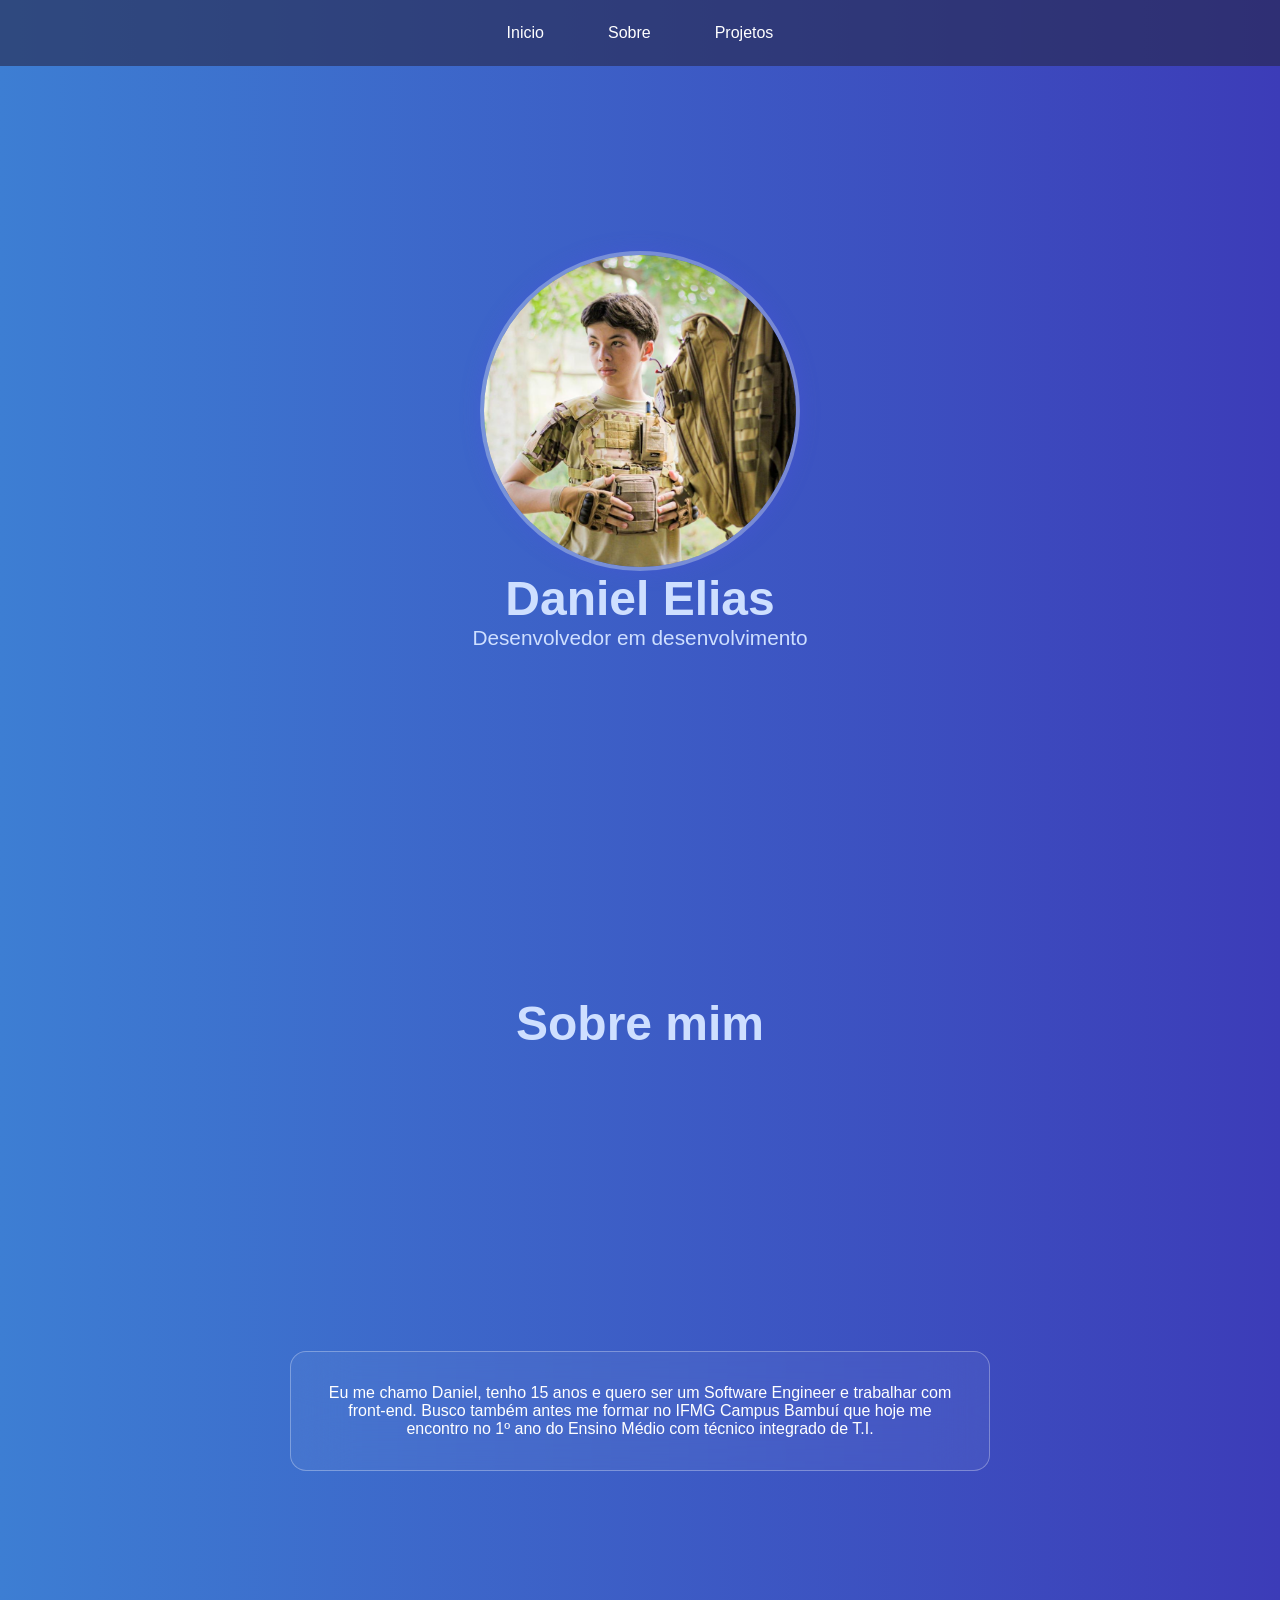
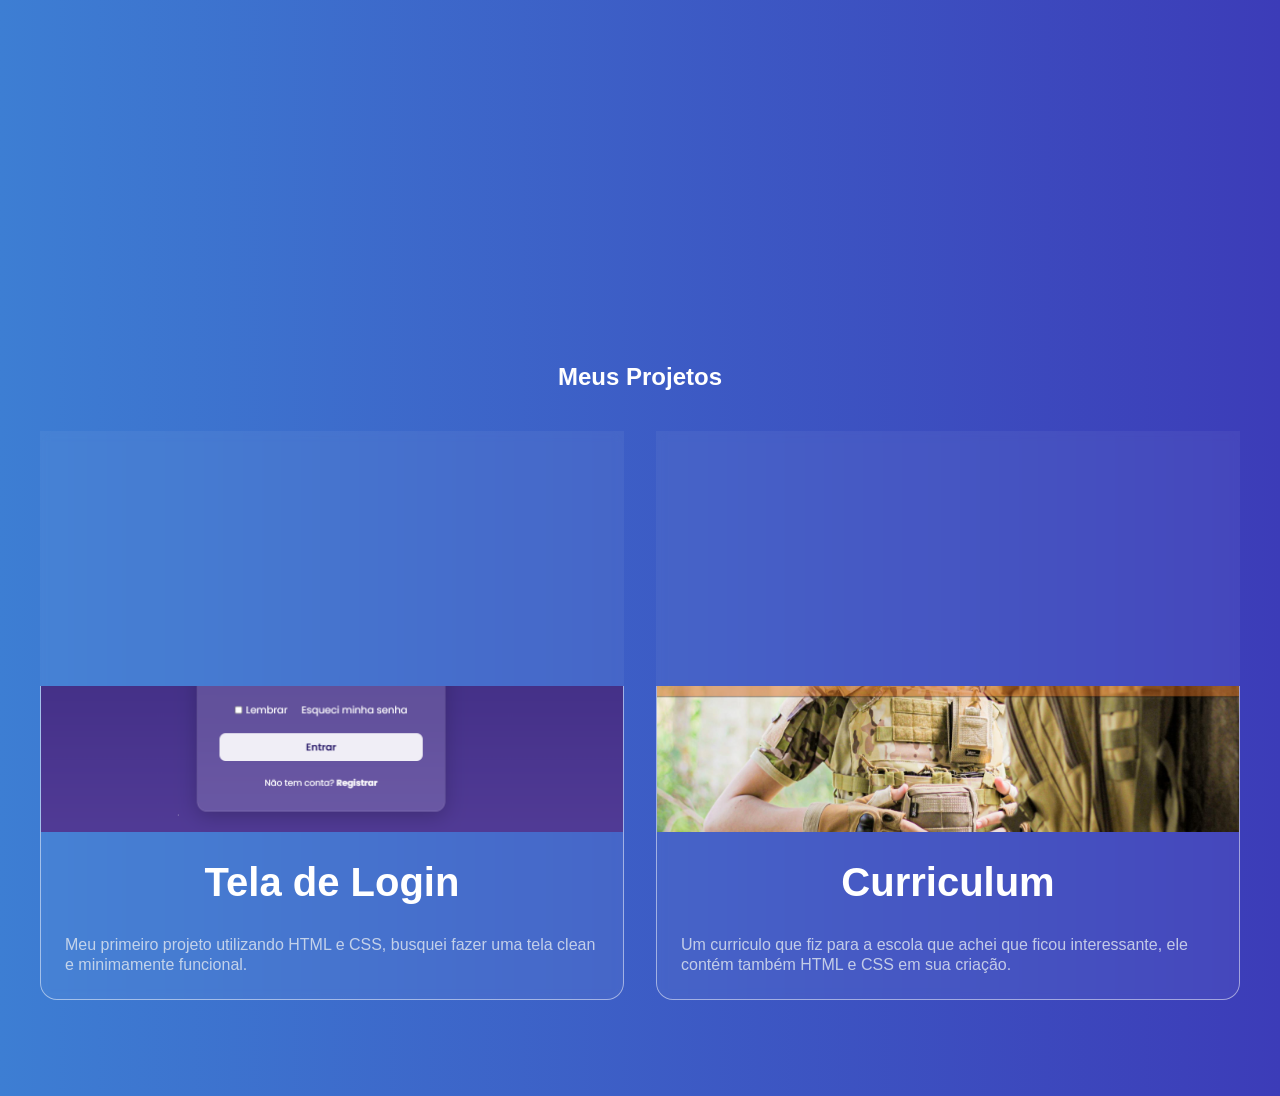
<file: index.html>
<!doctype html>
<html lang="pt-br">
  <head>
    <meta charset="UTF-8" />
    <meta name="viewport" content="width=device-width, initial-scale=1.0" />
    <link rel="stylesheet" href="style.css" />
    <title>Portfólio | DevDandan</title>
  </head>
  <body>
    <nav class="navegacao">
      <ul class="menu">
        <li>
          <a href="#Inicio" class="Link-menu">Inicio</a>
        </li>
        <li>
          <a href="#Sobre" class="Link-menu">Sobre</a>
        </li>
        <li>
          <a href="#Projetos" class="Link-menu">Projetos</a>
        </li>
      </ul>
    </nav>
    <main id="Inicio" class="cabeçalho">
      <img src="foto daniel.jpeg" alt="Foto-Daniel" class="Daniel" />
      <h1 class="Info-inicial">Daniel Elias</h1>
      <p class="paragrafo-inicio">Desenvolvedor em desenvolvimento</p>
    </main>

    <section id="Sobre" class="Secao-sobre">
      <h1 class="Info-Sobre">Sobre mim</h1>
      <div class="Caixa-sobre">
        <p class="Sobre-paragrafo">
          Eu me chamo Daniel, tenho 15 anos e quero ser um Software Engineer e
          trabalhar com front-end. Busco também antes me formar no IFMG Campus
          Bambuí que hoje me encontro no 1º ano do Ensino Médio com técnico
          integrado de T.I.
        </p>
      </div>
    </section>
    <section id="Projetos" class="secao-Projetos">
      <h1 class="Info-Projetos">Meus Projetos</h1>
      <div class="Projetos-caixa">
    
        <div class="Projetos-Card">
          <a href="TESTE NOVO SEI LA OQ/index.html" target="_blank">
          <img src="Foto Login.png" alt="Tela Login" class="Projeto1-imagem">
          <div class="Caixa-text">
          <h3 class="titulo-projeto">Tela de Login</h3>
          <p class="paragrafo-projeto">
            Meu primeiro projeto utilizando HTML e CSS, busquei fazer uma tela
            clean e minimamente funcional.</p>
            </a>
          </div>
            
        </div>
        <div class="Projetos-Card"> 
            <a href="DANIEL PROGRAMAÇÂO/PAG INICIO.html" target="_blank">
             <img  src="Foto Curriculum.png"alt="Curriculum Vitae"class="Projeto1-imagem">
          <div class="Caixa-text">
          <h3 class="titulo-projeto">Curriculum</h3>
          <p class="paragrafo-projeto">
            Um curriculo que fiz para a escola que achei que ficou interessante,
            ele contém também HTML e CSS em sua criação.</p>
            </a>
            </div>
        </div>
      </div>
    </section>
  </body>
</html>
</file>
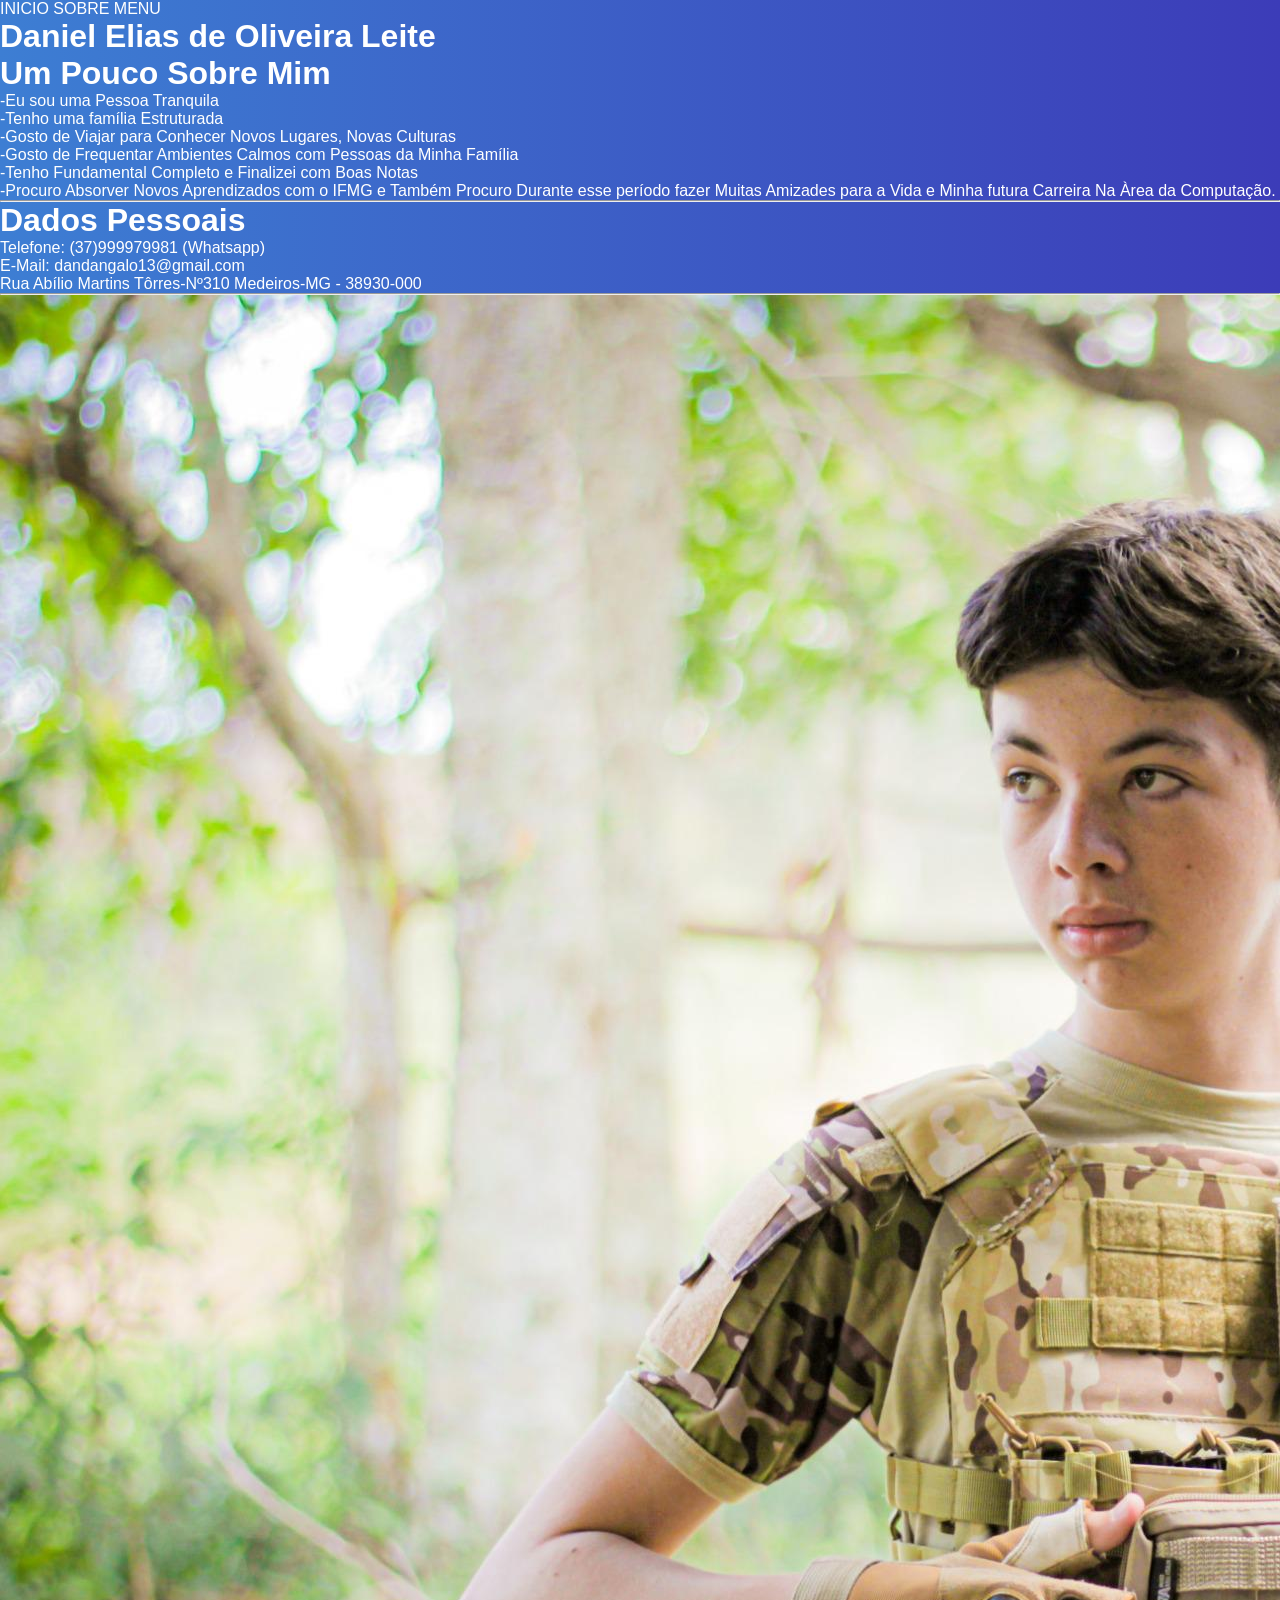
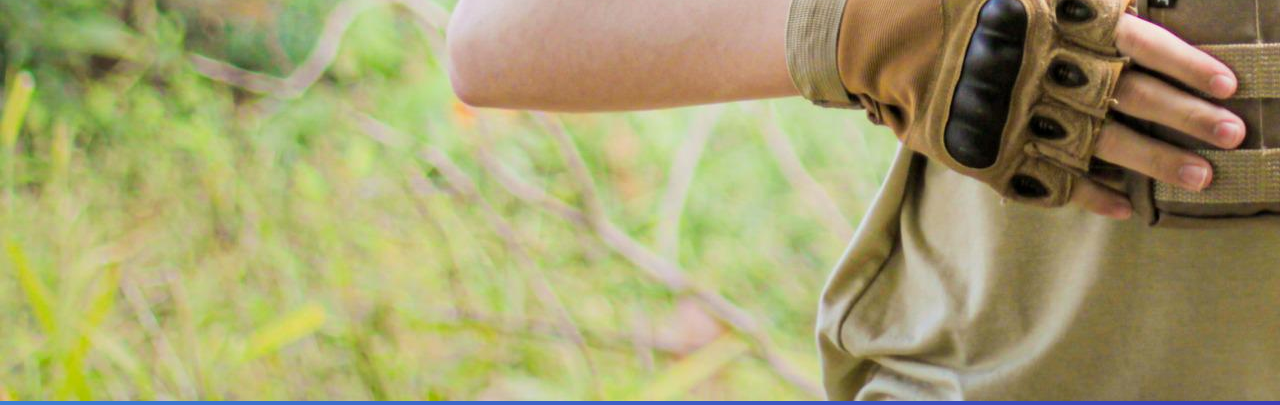
<file: Curriculo base.html>
<!DOCTYPE html>
<html>
<head>
    <meta charset="UTF-8">
    <title>Curriculum Vitae</title>
    <link rel="stylesheet" href="style.css">
    <link rel="icon" href="Icone.png" type="image/png">
</head>
<body>
    
    <nav>   
     <a href="PAG INICIO.html">INICIO</a>
     <a href="Pag Sobre.html">SOBRE </a>
     <a href="Curriculo base.html">MENU</a>
    </nav>

    <h1> Daniel Elias de Oliveira Leite</h1>
    
    <h1>Um Pouco Sobre Mim</h1>

        <p> -Eu sou uma Pessoa Tranquila</p>
        <p>-Tenho uma família Estruturada</p> 
        <p>-Gosto de Viajar para Conhecer Novos Lugares, Novas Culturas</p> 
        <p>-Gosto de Frequentar Ambientes Calmos com Pessoas da Minha Família</p>
        <p>-Tenho Fundamental Completo e Finalizei com Boas Notas</p>
        <p>-Procuro Absorver Novos Aprendizados com o IFMG e Também Procuro Durante esse período fazer Muitas Amizades 
    para a Vida e Minha futura Carreira Na Àrea da Computação.</p>
            
    
    <hr>

    <h1> Dados Pessoais</h1>
        


    <p> Telefone: (37)999979981 (Whatsapp) </p>
    <p> E-Mail: dandangalo13@gmail.com</p>
    <p> Rua Abílio Martins Tôrres-Nº310 Medeiros-MG - 38930-000</p>




        <hr>   
        
    
        <img src="Dnaiel.JPG">


    

        








</body>
</html>
</file>
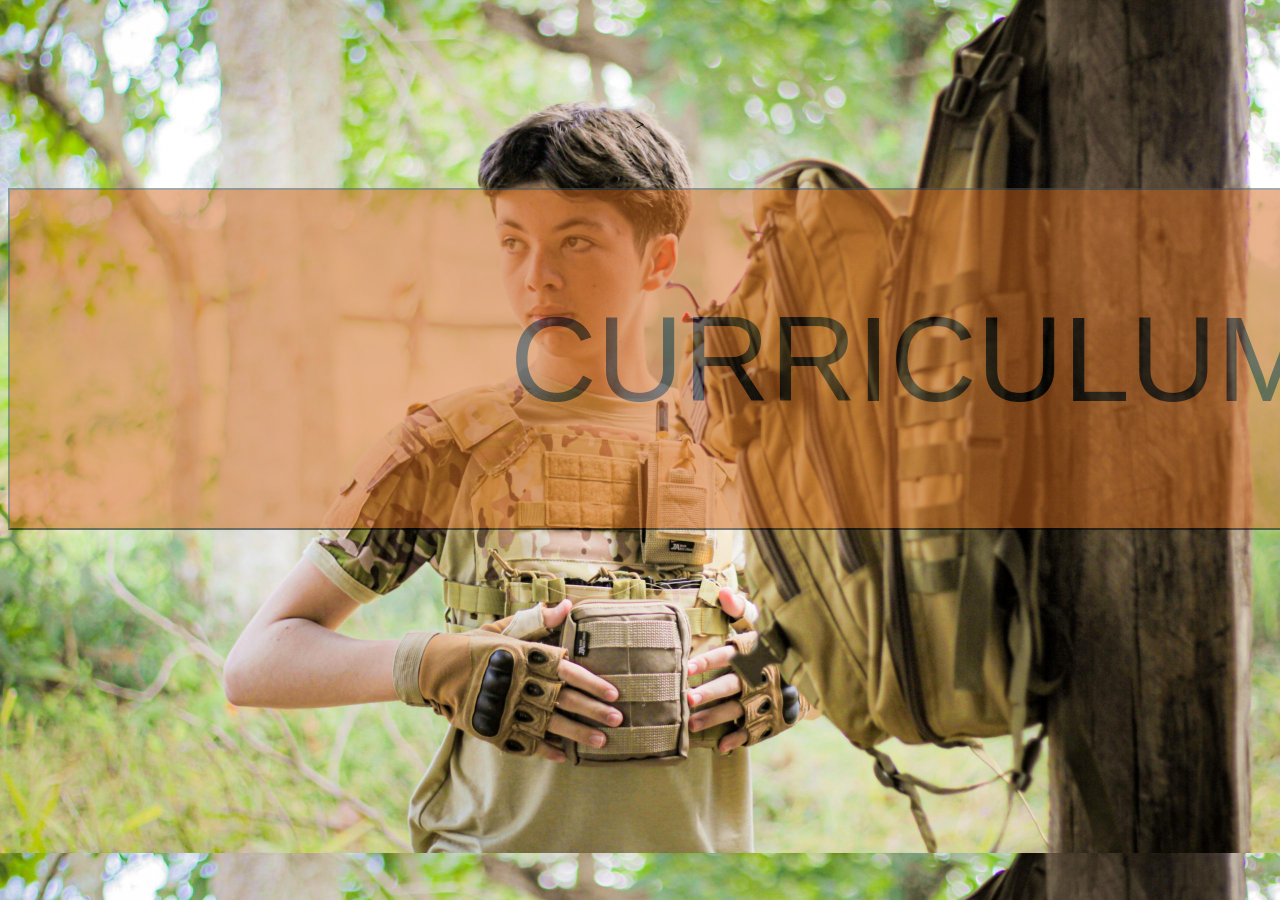
<file: PAG INICIO.html>
<!DOCTYPE html>
<html>
<head >
    <meta charset="UTF-8" />
    <title>Pag Inicial do Curriculum Vitae</title>
    <link rel="stylesheet" href="Style2.css">
    <link rel="icon" href="Icone.png" type="image/png">
</head>
<body>
   

<br>
<br>
<br>
<br>
<br>
<br>>
<br>
<br>
<br>
<br>
 <a href="Curriculo base.html">
    <button type="submit" style="font-size: 120px;" >CURRICULUM </button>
</a>

<br>
<br>
<br>
<br>




</body>
</html>
</file>
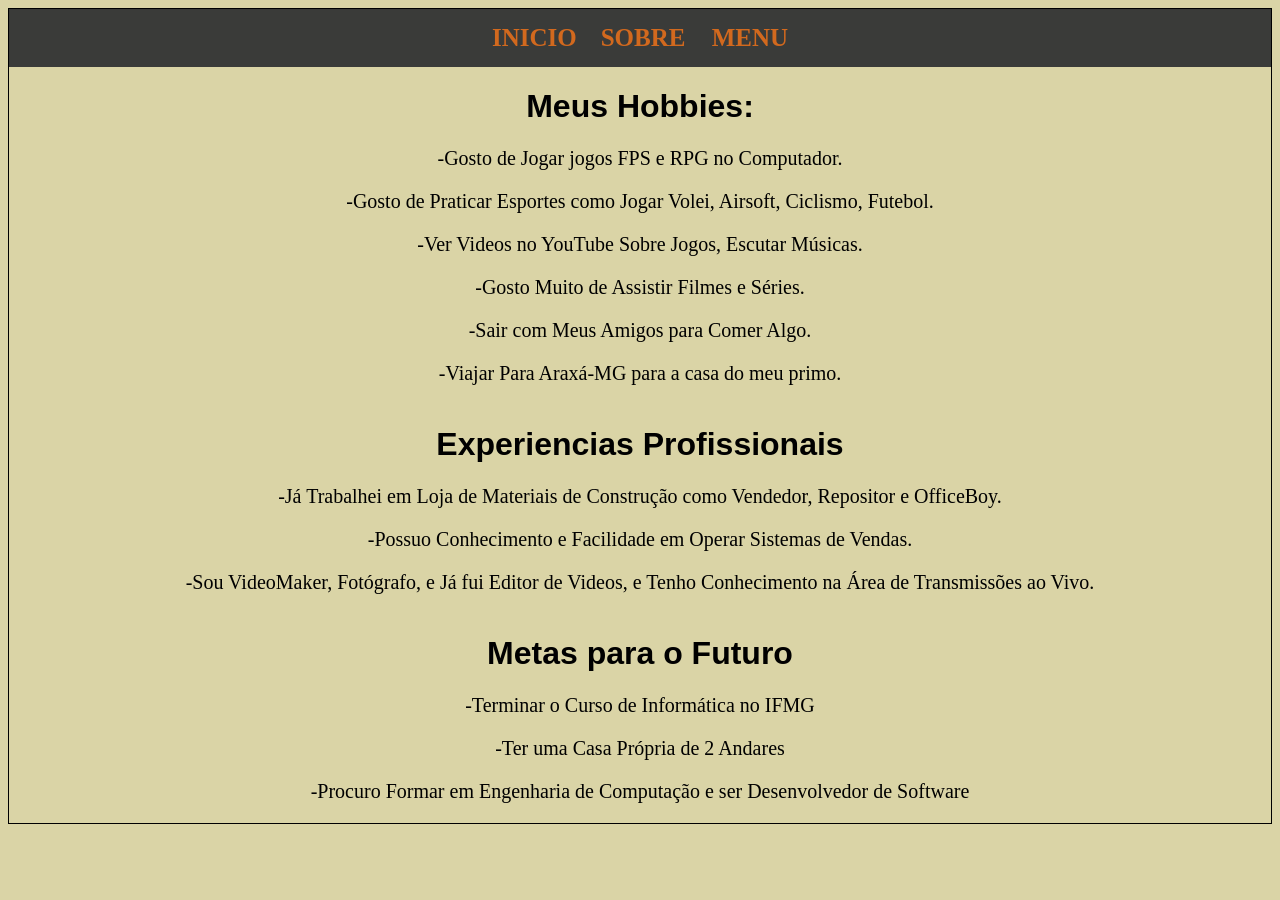
<file: Pag Sobre.html>
<!DOCTYPE html>
<html>
<head>
    <meta charset="UTF-8" />
    <title>Curriculum Vitae</title>
    <link rel="stylesheet" href="Style3.css">
    <link rel="icon" href="Icone.png" type="image/png">
</head>
<body>
    
    <nav>   
        <a href="PAG INICIO.html">INICIO</a>
        <a href="Pag Sobre.html">SOBRE </a>
        <a href="Curriculo base.html">MENU</a>
    </nav>

   
    <h1> Meus Hobbies:</h1>

        <p> -Gosto de Jogar jogos FPS e RPG no Computador.</p>
        <p> -Gosto de Praticar Esportes como Jogar Volei, Airsoft, Ciclismo, Futebol.</p>
        <p> -Ver Videos no YouTube Sobre Jogos, Escutar Músicas. </p>
        <p> -Gosto Muito de Assistir Filmes e Séries. </p>
        <p> -Sair com Meus Amigos para Comer Algo. </p>
        <p> -Viajar Para Araxá-MG para a casa do meu primo. </p>
        
    
    
        
        
        
        <hr>


        <h1> Experiencias Profissionais</h1>
        
        <p> -Já Trabalhei em Loja de Materiais de Construção como Vendedor, Repositor e OfficeBoy. </p>
        <p> -Possuo Conhecimento e Facilidade em Operar Sistemas de Vendas. </p>
        <p> -Sou VideoMaker, Fotógrafo, e Já fui Editor de Videos, e Tenho Conhecimento na Área de Transmissões ao Vivo. </p>



    <hr>

        <h1> Metas para o Futuro</h1>

        <p> -Terminar o Curso de Informática no IFMG</p>
        <p> -Ter uma Casa Própria de 2 Andares</p>
        <p> -Procuro Formar em Engenharia de Computação e ser Desenvolvedor de Software</p>


        


        


</body>
</html>
</file>
<file: style.css>
*{
    padding: 0;
    margin: 0;
    box-sizing: border-box;
    font-family: 'Segoe UI', Tahoma, Geneva, Verdana, sans-serif;
}

html{
    scroll-behavior: smooth;
}

body{
    background: linear-gradient(to left, rgb(60, 60, 184), rgb(61, 126, 211));
    color: #fff;
}

.navegacao{
    position: fixed;
    top: 0;
    background-color: rgb(39, 39, 73, 0.6);
    width: 100%;
    z-index: 100;
    padding: 1.5rem;
}

.Link-menu{
    text-decoration: none;
    color: #fff;
    font-weight: 500;
    position: relative;
    padding: 0.5rem;
}

.menu{
    display: flex;
    list-style: none;
    gap: 3rem;
    justify-content: center;
}

.Link-menu::after{
    content: '';
    height: 2px;
    width: 0;
    position: absolute;
    bottom: 0;
    left: 0;
    background: linear-gradient(90deg, rgb(247, 0, 247), rgb(34, 34, 170));
    transition: width 0.5s ease;
}

.Link-menu:hover::after{
    width: 100%;
}

.Daniel{
    width: 320px;
    height: 320px;
    box-shadow: 0 0 20px rgba(79, 79, 229, 0.3);
    border-radius: 50%;
    border: 4px solid rgba(255, 255, 255, 0.3);
    object-fit: cover;
}

.cabeçalho{
    min-height: 100vh;
    display: flex;
    justify-content: center;
    align-items: center;
    flex-direction: column;
}

.Info-inicial{
    font-size: 3rem;
    color: rgb(206, 223, 255);
}

.paragrafo-inicio{
    font-size: 1.3rem;
    color: rgb(206, 223, 255) ;
}

.Secao-sobre{
    padding: 6rem 2rem;
}

.Caixa-sobre{
    padding: 2rem;
    max-width: 700px;
    margin: 300px auto;
    border-radius: 16px;
    border: 1px solid rgba(255, 255, 255, 0.3);
    backdrop-filter: blur(30px);
    background-color: rgba(255, 255, 255, 0.05);
}  

.Info-Sobre{
    font-size: 3rem;
    color: rgba(206, 223, 255);
    text-align: center;
    margin-bottom: 5px;
    
}

.Sobre-paragrafo{
    text-align: center;
    font-size: 1rem;
}

.secao-Projetos{
    padding: 6rem 2rem;
}

.Info-Projetos{
    text-align: center;
    padding-bottom: 40px;
}

.Projetos-caixa{
    display: grid;
    grid-template-columns: repeat(auto-fit, minmax(300px, 1fr));
    gap: 2rem;
    max-width: 1200px;
    margin: 0 auto;
}

.Projetos-Card{
    background: rgba(255, 255, 255, 0.05);
    border-radius: 17px;
    backdrop-filter: blur(5px);
    border: 1px solid rgba(255, 255, 255, 0.5);
    overflow: hidden;
    transition: all 0.5s ease;
    cursor: pointer;
}

.Projeto1-imagem{
    height: 400px;
    width: 100%;
    object-fit: cover;
}

.titulo-projeto{
    text-align: center;
    font-size: 2.5rem;
    margin-bottom: 30px;
}

.Caixa-text{
    padding: 1.5rem;
}

.Projetos-Card:hover{
    box-shadow: 0 10px 20px rgb(6, 0, 190);
    transform: translateY(-10px) scale(1.03);
}

.paragrafo-projeto{
    color: rgba(226, 232, 240, 0.8);
    line-height: 1.25rem;
}

a{
    text-decoration: none;
    color: #fff;
}
</file>
<file: Style2.css>
body {
    text-align: center;
    background-color: rgb(218, 212, 166);
    color: rgb(0, 0, 0);
    background-image: url(Dnaiel.JPG);
    background-size: cover;
    
   
    
}

ul, ol {

    display: inline-block;
    text-align: left;
    list-style-position: outside;
    padding-left: 25px;
    margin: 0 auto;


}

button {
    
    padding: 100px 500px;
    background-color: chocolate;
    font-family: Impact, Haettenschweiler, 'Arial Narrow Bold', sans-serif;
    opacity: 50%;
    
    
    
     
}
 
button:hover{

    transition: 0,4s;
    
    border: 10px solid rgb(58, 59, 57);
}
</file>
<file: Style3.css>
body {
    text-align: center;
    background-color: rgb(218, 212, 166);
    color: rgb(0, 0, 0);
    border:  1px solid black; 
}


ul, ol {

    display: inline-block;
    text-align: left;
    list-style-position: outside;
    padding-left: 25px;
    margin: 0 auto;


}

nav{
    background-color: rgb(58, 59, 57);
    padding: 15px;
}

nav a{
    color: chocolate;
    text-decoration: none;
    margin: 0 10px;
    font-weight: bold;
    font-size: 25px;
    
}

nav a:hover{
    color: white;
}


hr{
    border:none;
}


h1{
    font-family: 'Gill Sans', 'Gill Sans MT', Calibri, 'Trebuchet MS', sans-serif;
}


h2{
    font-family: 'Franklin Gothic Medium', 'Arial Narrow', Arial, sans-serif
}

P{
    font-size: 20PX;
}
</file>
